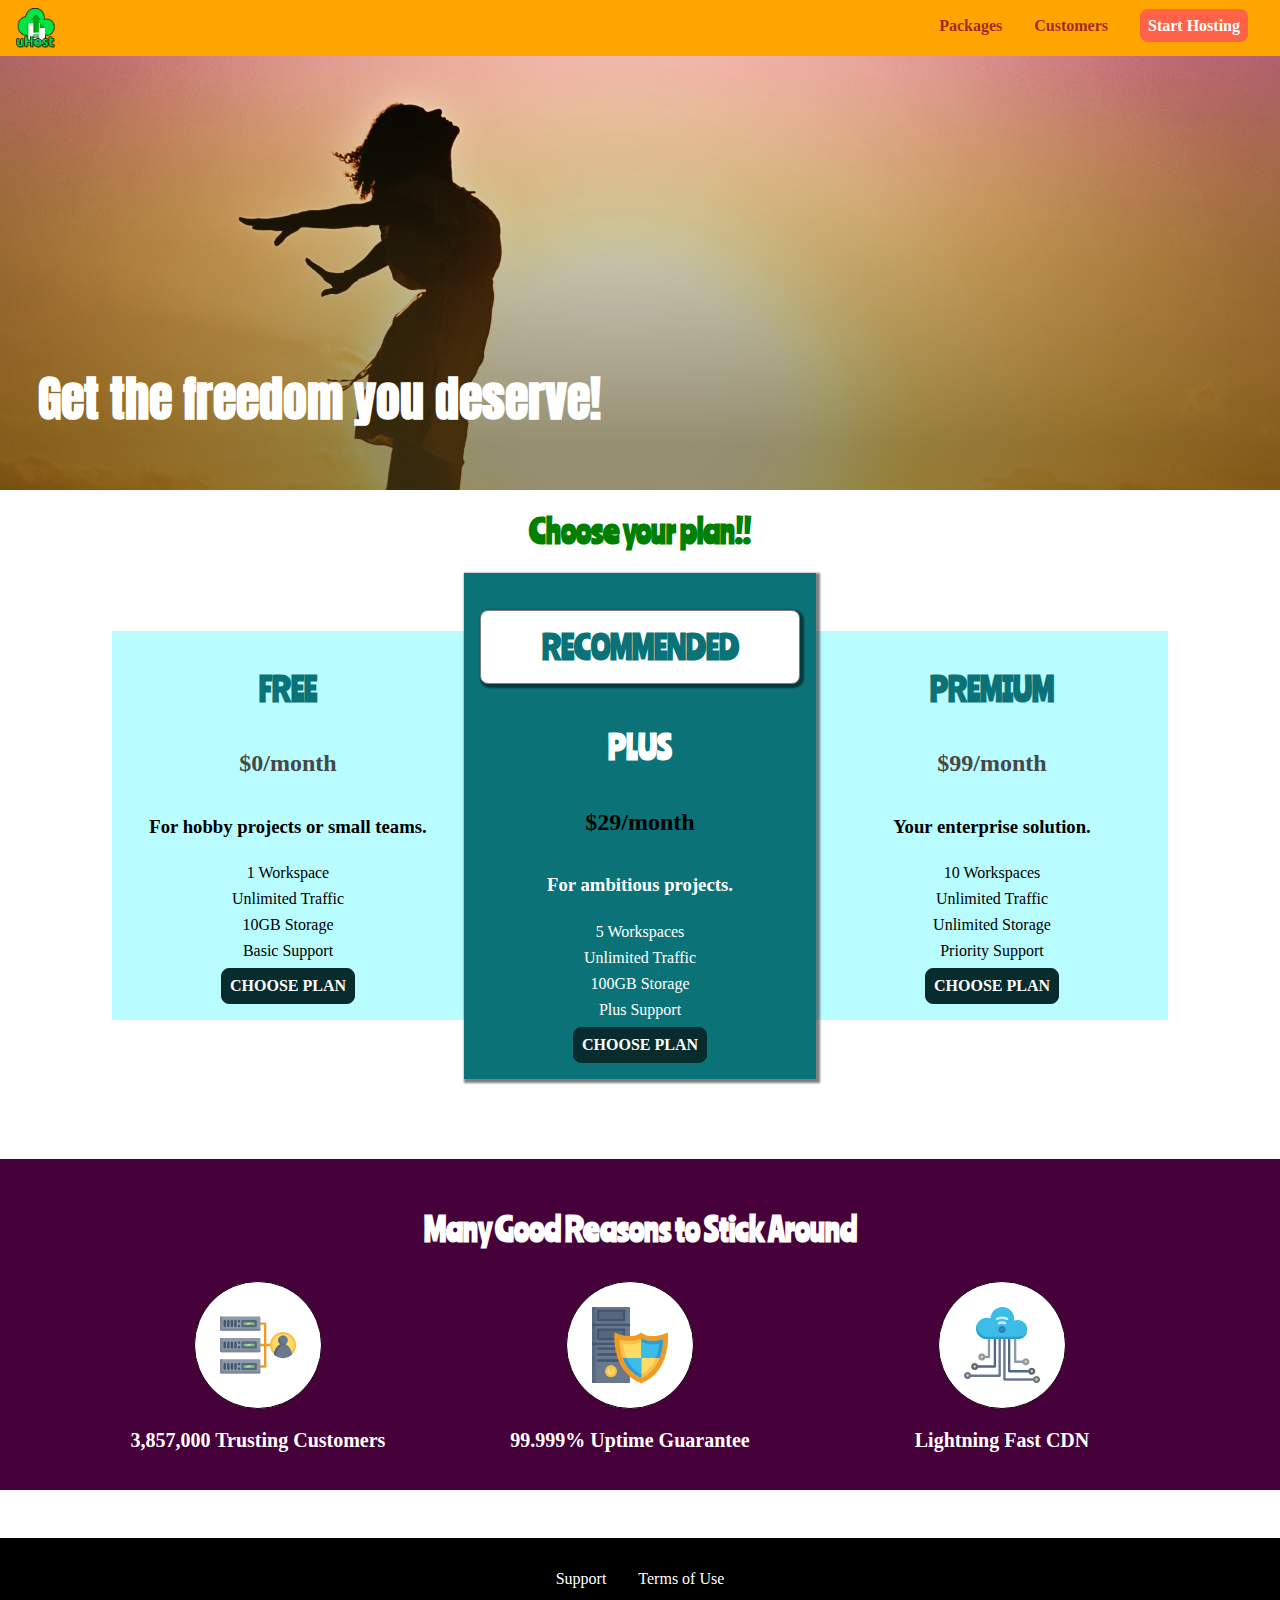
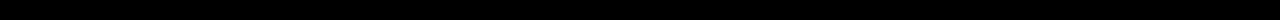
<file: index.html>
<!DOCTYPE html>
<html lang="en">

<head>
    <meta charset="UTF-8">
    <meta http-equiv="X-UA-Compatible" content="ie=edge">
    <meta name="viewport" content="width=device-width, initial-scale=1.0">
    <!--<meta name="viewport" content="width=device-width, user-scalable=no">-->
    <title>Test</title>
    <link rel="shorcut icon" href="favicon.png">
    <link rel="stylesheet" href="shared.css">
    <link rel="stylesheet" href="main.css">
</head>

<body>
    <div class="backdrop"></div>
    <div class="modal">
        <h1 class="modal__title">Do you want to continue?</h1>
        <div class="modal__actions">
            <a href="start-hosting/index.html" class="modal__action">Yes!</a>
            <button class="modal__action modal__action--negative" type="button">No!</button>
        </div>
    </div>
    <header class="main-header">
        <div>
            <button class="toggle-button">
                <span class="toggle-button__bar"></span>
                <span class="toggle-button__bar"></span>
                <span class="toggle-button__bar"></span>
            </button>
            <a href="index.html" class="main-header__brand">
                <img src="assets/images/uhost-icon.png" alt="uHost">
            </a>
        </div>
        <nav class="main-nav">
            <ul class="main-nav__items">
                <li class="main-nav__item">
                    <a href="packages/index.html">Packages</a>
                </li>
                <li class="main-nav__item">
                    <a href="customers/index.html">Customers</a>
                </li>
                <li class="main-nav__item main-nav__item--cta">
                    <a href="start-hosting/index.html">Start Hosting</a>
                </li>
            </ul>
        </nav>
    </header>
    <nav class="mobile-nav">
        <ul class="mobile-nav__items">
            <li class="mobile-nav__item">
                <a href="packages/index.html">Packages</a>
            </li>
            <li class="mobile-nav__item">
                <a href="customers/index.html">Customers</a>
            </li>
            <li class="mobile-nav__item mobile-nav__item--cta">
                <a href="start-hosting/index.html">Start Hosting</a>
            </li>
        </ul>
    </nav>
    <main>
        <section id="product-overview">
            <h1>Get the freedom you deserve!</h1>
        </section>
        <section>
            <h1 class="section-title">Choose your plan!!</h1>
            <div class="plan__list">
                <article class="plan">
                    <h1 class="plan__title">FREE</h1>
                    <h2 class="plan__price">$0/month</h2>
                    <h3>For hobby projects or small teams.</h3>
                    <ul>
                        <li>1 Workspace</li>
                        <li>Unlimited Traffic</li>
                        <li>10GB Storage</li>
                        <li>Basic Support</li>
                    </ul>
                    <div>
                        <button class="button">CHOOSE PLAN</button>
                    </div>
                </article>
                <article class="plan plan--highlighted">
                    <h1 class="plan__recommended">RECOMMENDED</h1>
                    <h1 class="plan__title">PLUS</h1>
                    <h2 class="plan__price">$29/month</h2>
                    <h3>For ambitious projects.</h3>
                    <ul>
                        <li>5 Workspaces</li>
                        <li>Unlimited Traffic</li>
                        <li>100GB Storage</li>
                        <li>Plus Support</li>
                    </ul>
                    <div>
                        <button class="button">CHOOSE PLAN</button>
                    </div>
                </article>
                <article class="plan">
                    <h1 class="plan__title">PREMIUM</h1>
                    <h2 class="plan__price">$99/month</h2>
                    <h3>Your enterprise solution.</h3>
                    <ul>
                        <li>10 Workspaces</li>
                        <li>Unlimited Traffic</li>
                        <li>Unlimited Storage</li>
                        <li>Priority Support</li>
                    </ul>
                    <div>
                        <button class="button">CHOOSE PLAN</button>
                    </div>
                </article>
            </div>
            <section id="key-features">
                <h1 class="section-title">Many Good Reasons to Stick Around</h1>
                <ul class="key-feature__list">
                    <li class="key-feature">
                        <div class="key-feature__image">
                            <svg viewBox="0 0 512 512">
                                <path style="fill:#F09B24;" d="M344,248h-32V112c0-4.418-3.582-8-8-8h-40c-4.418,0-8,3.582-8,8s3.582,8,8,8h32v128h-32  c-4.418,0-8,3.582-8,8s3.582,8,8,8h32v128h-32c-4.418,0-8,3.582-8,8s3.582,8,8,8h40c4.418,0,8-3.582,8-8V264h32c4.418,0,8-3.582,8-8  S348.418,248,344,248z"
                                />
                                <path style="fill:#8E9AA9;" d="M264,64H8c-4.418,0-8,3.582-8,8v80c0,4.418,3.582,8,8,8h256c4.418,0,8-3.582,8-8V72  C272,67.582,268.418,64,264,64z"
                                />
                                <path style="fill:#7C899B;" d="M24,144c-4.418,0-8-3.582-8-8V64H8c-4.418,0-8,3.582-8,8v80c0,4.418,3.582,8,8,8h256  c4.418,0,8-3.582,8-8v-8H24z"
                                />
                                <rect x="152" y="96" style="fill:#B8E3A8;" width="88" height="32" />
                                <g>
                                    <polygon style="fill:#7EC97D;" points="152,96 152,128 166,128 198,96  " />
                                    <polygon style="fill:#7EC97D;" points="220,96 188,128 240,128 240,96  " />
                                </g>
                                <path style="fill:#56677E;" d="M240,136h-88c-4.418,0-8-3.582-8-8V96c0-4.418,3.582-8,8-8h88c4.418,0,8,3.582,8,8v32  C248,132.418,244.418,136,240,136z M160,120h72v-16h-72V120z"
                                />
                                <g>
                                    <path style="fill:#435670;" d="M32,136c-4.418,0-8-3.582-8-8V96c0-4.418,3.582-8,8-8s8,3.582,8,8v32C40,132.418,36.418,136,32,136z   "
                                    />
                                    <path style="fill:#435670;" d="M56,136c-4.418,0-8-3.582-8-8V96c0-4.418,3.582-8,8-8s8,3.582,8,8v32C64,132.418,60.418,136,56,136z   "
                                    />
                                    <path style="fill:#435670;" d="M80,136c-4.418,0-8-3.582-8-8V96c0-4.418,3.582-8,8-8s8,3.582,8,8v32C88,132.418,84.418,136,80,136z   "
                                    />
                                    <path style="fill:#435670;" d="M104,136c-4.418,0-8-3.582-8-8V96c0-4.418,3.582-8,8-8s8,3.582,8,8v32   C112,132.418,108.418,136,104,136z"
                                    />
                                    <path style="fill:#435670;" d="M128,105c-4.418,0-8-3.582-8-8v-1c0-4.418,3.582-8,8-8s8,3.582,8,8v1   C136,101.418,132.418,105,128,105z"
                                    />
                                    <path style="fill:#435670;" d="M128,136c-4.418,0-8-3.582-8-8v-1c0-4.418,3.582-8,8-8s8,3.582,8,8v1   C136,132.418,132.418,136,128,136z"
                                    />
                                </g>
                                <path style="fill:#8E9AA9;" d="M264,208H8c-4.418,0-8,3.582-8,8v80c0,4.418,3.582,8,8,8h256c4.418,0,8-3.582,8-8v-80  C272,211.582,268.418,208,264,208z"
                                />
                                <path style="fill:#7C899B;" d="M24,288c-4.418,0-8-3.582-8-8v-72H8c-4.418,0-8,3.582-8,8v80c0,4.418,3.582,8,8,8h256  c4.418,0,8-3.582,8-8v-8H24z"
                                />
                                <rect x="152" y="240" style="fill:#B8E3A8;" width="88" height="32" />
                                <g>
                                    <polygon style="fill:#7EC97D;" points="152,240 152,272 166,272 198,240  " />
                                    <polygon style="fill:#7EC97D;" points="220,240 188,272 240,272 240,240  " />
                                </g>
                                <path style="fill:#56677E;" d="M240,280h-88c-4.418,0-8-3.582-8-8v-32c0-4.418,3.582-8,8-8h88c4.418,0,8,3.582,8,8v32  C248,276.418,244.418,280,240,280z M160,264h72v-16h-72V264z"
                                />
                                <g>
                                    <path style="fill:#435670;" d="M32,280c-4.418,0-8-3.582-8-8v-32c0-4.418,3.582-8,8-8s8,3.582,8,8v32C40,276.418,36.418,280,32,280   z"
                                    />
                                    <path style="fill:#435670;" d="M56,280c-4.418,0-8-3.582-8-8v-32c0-4.418,3.582-8,8-8s8,3.582,8,8v32C64,276.418,60.418,280,56,280   z"
                                    />
                                    <path style="fill:#435670;" d="M80,280c-4.418,0-8-3.582-8-8v-32c0-4.418,3.582-8,8-8s8,3.582,8,8v32C88,276.418,84.418,280,80,280   z"
                                    />
                                    <path style="fill:#435670;" d="M104,280c-4.418,0-8-3.582-8-8v-32c0-4.418,3.582-8,8-8s8,3.582,8,8v32   C112,276.418,108.418,280,104,280z"
                                    />
                                    <path style="fill:#435670;" d="M128,249c-4.418,0-8-3.582-8-8v-1c0-4.418,3.582-8,8-8s8,3.582,8,8v1   C136,245.418,132.418,249,128,249z"
                                    />
                                    <path style="fill:#435670;" d="M128,280c-4.418,0-8-3.582-8-8v-1c0-4.418,3.582-8,8-8s8,3.582,8,8v1   C136,276.418,132.418,280,128,280z"
                                    />
                                </g>
                                <path style="fill:#8E9AA9;" d="M264,352H8c-4.418,0-8,3.582-8,8v80c0,4.418,3.582,8,8,8h256c4.418,0,8-3.582,8-8v-80  C272,355.582,268.418,352,264,352z"
                                />
                                <path style="fill:#7C899B;" d="M24,432c-4.418,0-8-3.582-8-8v-72H8c-4.418,0-8,3.582-8,8v80c0,4.418,3.582,8,8,8h256  c4.418,0,8-3.582,8-8v-8H24z"
                                />
                                <rect x="152" y="384" style="fill:#B8E3A8;" width="88" height="32" />
                                <g>
                                    <polygon style="fill:#7EC97D;" points="152,384 152,416 166,416 198,384  " />
                                    <polygon style="fill:#7EC97D;" points="220,384 188,416 240,416 240,384  " />
                                </g>
                                <path style="fill:#56677E;" d="M240,424h-88c-4.418,0-8-3.582-8-8v-32c0-4.418,3.582-8,8-8h88c4.418,0,8,3.582,8,8v32  C248,420.418,244.418,424,240,424z M160,408h72v-16h-72V408z"
                                />
                                <g>
                                    <path style="fill:#435670;" d="M32,424c-4.418,0-8-3.582-8-8v-32c0-4.418,3.582-8,8-8s8,3.582,8,8v32C40,420.418,36.418,424,32,424   z"
                                    />
                                    <path style="fill:#435670;" d="M56,424c-4.418,0-8-3.582-8-8v-32c0-4.418,3.582-8,8-8s8,3.582,8,8v32C64,420.418,60.418,424,56,424   z"
                                    />
                                    <path style="fill:#435670;" d="M80,424c-4.418,0-8-3.582-8-8v-32c0-4.418,3.582-8,8-8s8,3.582,8,8v32C88,420.418,84.418,424,80,424   z"
                                    />
                                    <path style="fill:#435670;" d="M104,424c-4.418,0-8-3.582-8-8v-32c0-4.418,3.582-8,8-8s8,3.582,8,8v32   C112,420.418,108.418,424,104,424z"
                                    />
                                    <path style="fill:#435670;" d="M128,393c-4.418,0-8-3.582-8-8v-1c0-4.418,3.582-8,8-8s8,3.582,8,8v1   C136,389.418,132.418,393,128,393z"
                                    />
                                    <path style="fill:#435670;" d="M128,424c-4.418,0-8-3.582-8-8v-1c0-4.418,3.582-8,8-8s8,3.582,8,8v1   C136,420.418,132.418,424,128,424z"
                                    />
                                </g>
                                <path style="fill:#F7C14D;" d="M424,168c-48.523,0-88,39.477-88,88s39.477,88,88,88s88-39.477,88-88S472.523,168,424,168z" />
                                <path style="fill:#FFDB66;" d="M424,184c-39.701,0-72,32.299-72,72s32.299,72,72,72s72-32.299,72-72S463.701,184,424,184z" />
                                <path style="fill:#69788D;" d="M484.893,314.16C476.393,274.588,451.922,248,424,248s-52.393,26.588-60.893,66.16  c-0.605,2.82,0.354,5.749,2.511,7.664C381.731,336.124,402.465,344,424,344s42.269-7.876,58.381-22.176  C484.539,319.909,485.498,316.98,484.893,314.16z"
                                />
                                <path style="fill:#56677E;" d="M434.053,249.171C430.768,248.403,427.411,248,424,248c-27.922,0-52.393,26.588-60.893,66.16  c-0.605,2.82,0.354,5.749,2.511,7.664c3.383,3.002,6.979,5.703,10.734,8.125C384.904,286.243,407.373,255.378,434.053,249.171z"
                                />
                                <path style="fill:#69788D;" d="M424,192c-17.645,0-32,14.355-32,32s14.355,32,32,32s32-14.355,32-32S441.645,192,424,192z" />
                                <path style="fill:#56677E;" d="M432,248c-17.645,0-32-14.355-32-32c0-6.783,2.128-13.076,5.742-18.258  C397.444,203.53,392,213.138,392,224c0,17.645,14.355,32,32,32c10.862,0,20.471-5.444,26.258-13.742  C445.076,245.872,438.783,248,432,248z"
                                />
    
                            </svg>      
    
                        </div>
                        <p class="key-feature__description">3,857,000 Trusting Customers</p>
                    </li>
                    <li class="key-feature">
                        <div class="key-feature__image">
                            <svg viewBox="0 0 512 512">
                                <path style="fill:#69788D;" d="M248,0H8C3.582,0,0,3.582,0,8v496c0,4.418,3.582,8,8,8h240c4.418,0,8-3.582,8-8V8  C256,3.582,252.418,0,248,0z"
                                />
                                <path style="fill:#56677E;" d="M24,504V8c0-4.418,3.582-8,8-8H8C3.582,0,0,3.582,0,8v496c0,4.418,3.582,8,8,8h24  C27.582,512,24,508.418,24,504z"
                                />
                                <g>
                                    <rect x="0" y="112" style="fill:#435670;" width="256" height="16" />
                                    <rect x="0" y="240" style="fill:#435670;" width="256" height="16" />
                                </g>
                                <path style="fill:#F7C14D;" d="M128,392c-22.056,0-40,17.944-40,40s17.944,40,40,40s40-17.944,40-40S150.056,392,128,392z" />
                                <path style="fill:#FFDB66;" d="M128,408c-13.233,0-24,10.767-24,24s10.767,24,24,24s24-10.767,24-24S141.233,408,128,408z" />
                                <path style="fill:#F7C14D;" d="M128,392c-2.739,0-5.414,0.278-8,0.805V424c0,4.418,3.582,8,8,8c4.418,0,8-3.582,8-8v-31.195  C133.414,392.278,130.739,392,128,392z"
                                />
                                <g>
                                    <path style="fill:#435670;" d="M216,288H40c-4.418,0-8-3.582-8-8s3.582-8,8-8h176c4.418,0,8,3.582,8,8S220.418,288,216,288z"
                                    />
                                    <path style="fill:#435670;" d="M216,328H40c-4.418,0-8-3.582-8-8s3.582-8,8-8h176c4.418,0,8,3.582,8,8S220.418,328,216,328z"
                                    />
                                    <path style="fill:#435670;" d="M216,368H40c-4.418,0-8-3.582-8-8s3.582-8,8-8h176c4.418,0,8,3.582,8,8S220.418,368,216,368z"
                                    />
                                    <path style="fill:#435670;" d="M216,16H40c-4.418,0-8,3.582-8,8v64c0,4.418,3.582,8,8,8h176c4.418,0,8-3.582,8-8V24   C224,19.582,220.418,16,216,16z"
                                    />
                                </g>
                                <rect x="48" y="32" style="fill:#56677E;" width="160" height="48" />
                                <path style="fill:#435670;" d="M216,144H40c-4.418,0-8,3.582-8,8v64c0,4.418,3.582,8,8,8h176c4.418,0,8-3.582,8-8v-64  C224,147.582,220.418,144,216,144z"
                                />
                                <rect x="48" y="160" style="fill:#56677E;" width="160" height="48" />
                                <path style="fill:#F09B24;" d="M511.747,180.237c-0.194-6.537-8.107-10.107-13.135-5.894c-5.6,4.693-42.904,21.282-98.514,21.282  c-33.45,0-64.625-20.999-64.929-21.206c-2.9-1.991-6.764-1.85-9.512,0.346c-2.677,2.135-27.201,20.86-63.793,20.86  c-55.607,0-92.914-16.589-98.515-21.282c-5.028-4.211-12.941-0.645-13.135,5.894c-1.634,54.834,4.655,105.941,18.693,151.903  c12.096,39.604,29.759,74.047,52.497,102.373c27.538,34.304,62.743,59.882,104.66,76.045c3.069,1.918,6.757,1.921,9.83,0  c41.917-16.163,77.122-41.741,104.66-76.045c22.738-28.326,40.401-62.77,52.497-102.373  C507.092,286.179,513.381,235.071,511.747,180.237z"
                                />
                                <path style="fill:#F7C14D;" d="M476.21,221.226c-1.953-1.631-4.568-2.235-7.036-1.628c-21.686,5.327-44.926,8.028-69.075,8.028  c-25.926,0-49.633-8.975-64.955-16.504c-2.307-1.134-5.016-1.091-7.284,0.116c-14.059,7.477-36.919,16.388-65.994,16.388  c-24.153,0-47.394-2.701-69.075-8.028c-5.155-1.268-10.221,2.966-9.894,8.261c2.077,33.693,7.668,65.635,16.616,94.935  c22.774,74.565,66.139,126.334,128.888,153.868c2.032,0.891,4.397,0.891,6.43,0c61.777-27.107,104.716-78.876,127.62-153.868  c8.948-29.3,14.539-61.241,16.616-94.935C479.224,225.319,478.163,222.856,476.21,221.226z"
                                />
                                <path style="fill:#FFDB66;" d="M331.609,451.727c-52.604-25.289-89.304-70.987-109.144-135.944  c-6.532-21.39-11.162-44.336-13.82-68.447c17.133,2.852,34.952,4.291,53.22,4.291c29.394,0,53.376-7.793,69.978-15.561  c17.44,7.736,41.656,15.561,68.256,15.561c18.267,0,36.085-1.439,53.219-4.291c-2.659,24.112-7.288,47.06-13.82,68.448  C419.545,381.108,383.27,426.805,331.609,451.727z"
                                />
                                <g>
                                    <path style="fill:#2C9DD4;" d="M479.066,227.858c0.157-2.539-0.903-5.002-2.856-6.633s-4.568-2.235-7.036-1.628   c-21.686,5.327-44.926,8.028-69.075,8.028c-25.926,0-49.633-8.975-64.955-16.504c-1.057-0.52-2.2-0.78-3.345-0.806l-0.072,133.351   h123.601c2.556-6.746,4.933-13.702,7.123-20.874C471.398,293.493,476.989,261.552,479.066,227.858z"
                                    />
                                    <path style="fill:#2C9DD4;" d="M206.658,343.667c24.153,63.42,65.028,108.108,121.743,132.995c1.031,0.452,2.147,0.673,3.263,0.666   l0.063-133.661H206.658z"
                                    />
                                </g>
                                <g>
                                    <path style="fill:#3CBDE8;" d="M439.497,315.783c6.532-21.389,11.161-44.336,13.82-68.448c-17.134,2.852-34.952,4.291-53.219,4.291   c-26.6,0-50.815-7.824-68.256-15.561l-0.116,107.601h97.758C433.179,334.807,436.524,325.518,439.497,315.783z"
                                    />
                                    <path style="fill:#3CBDE8;" d="M232.523,343.667c21.144,50.298,54.363,86.56,99.087,108.06l0.117-108.06H232.523z" />
                                </g>
                            </svg>
                        </div>
                        <p class="key-feature__description">99.999% Uptime Guarantee</p>
                    </li>
                    <li class="key-feature">
                        <div class="key-feature__image">
                            <svg viewBox="0 0 512 512">
                                <path style="fill:#8E9AA9;" d="M168,200c-4.418,0-8,3.582-8,8v120h-17.376c-3.302-9.311-12.194-16-22.624-16  c-13.234,0-24,10.767-24,24s10.766,24,24,24c10.429,0,19.321-6.689,22.624-16H168c4.418,0,8-3.582,8-8V208  C176,203.582,172.418,200,168,200z"
                                />
                                <path style="fill:#FFDB66;" d="M120,328c-4.411,0-8,3.589-8,8s3.589,8,8,8s8-3.589,8-8S124.411,328,120,328z" />
                                <path style="fill:#56677E;" d="M208,200c-4.418,0-8,3.582-8,8v184H94.624C91.322,382.689,82.43,376,72,376  c-13.234,0-24,10.767-24,24s10.766,24,24,24c10.429,0,19.321-6.689,22.624-16H208c4.418,0,8-3.582,8-8V208  C216,203.582,212.418,200,208,200z"
                                />
                                <path style="fill:#FFDB66;" d="M72,392c-4.411,0-8,3.589-8,8s3.589,8,8,8s8-3.589,8-8S76.411,392,72,392z" />
                                <path style="fill:#69788D;" d="M240,208c-4.418,0-8,3.582-8,8v239H47.24c-2.671-10.34-12.078-18-23.24-18c-13.234,0-24,10.767-24,24  s10.766,24,24,24c9.666,0,18.009-5.747,21.809-14H240c4.418,0,8-3.582,8-8V216C248,211.582,244.418,208,240,208z"
                                />
                                <path style="fill:#FFDB66;" d="M24,453c-4.411,0-8,3.589-8,8s3.589,8,8,8s8-3.589,8-8S28.411,453,24,453z" />
                                <path style="fill:#69788D;" d="M488,464c-10.429,0-19.321,6.689-22.624,16H280V208c0-4.418-3.582-8-8-8s-8,3.582-8,8v280  c0,4.418,3.582,8,8,8h193.376c3.302,9.311,12.194,16,22.624,16c13.234,0,24-10.767,24-24S501.234,464,488,464z"
                                />
                                <path style="fill:#FFDB66;" d="M488,480c-4.411,0-8,3.589-8,8s3.589,8,8,8s8-3.589,8-8S492.411,480,488,480z" />
                                <path style="fill:#56677E;" d="M456,408c-10.429,0-19.321,6.689-22.624,16H312V208c0-4.418-3.582-8-8-8s-8,3.582-8,8v224  c0,4.418,3.582,8,8,8h129.376c3.302,9.311,12.194,16,22.624,16c13.234,0,24-10.767,24-24S469.234,408,456,408z"
                                />
                                <path style="fill:#FFDB66;" d="M456,424c-4.411,0-8,3.589-8,8s3.589,8,8,8s8-3.589,8-8S460.411,424,456,424z" />
                                <path style="fill:#8E9AA9;" d="M416,344c-10.429,0-19.321,6.689-22.624,16H352V208c0-4.418-3.582-8-8-8s-8,3.582-8,8v160  c0,4.418,3.582,8,8,8h49.376c3.302,9.311,12.194,16,22.624,16c13.234,0,24-10.767,24-24S429.234,344,416,344z"
                                />
                                <path style="fill:#FFDB66;" d="M416,360c-4.411,0-8,3.589-8,8s3.589,8,8,8s8-3.589,8-8S420.411,360,416,360z" />
                                <path style="fill:#3CBDE8;" d="M362,88c-8.741,0-17.231,1.751-25.06,5.085C337.646,88.797,338,84.43,338,80  c0-44.112-35.888-80-80-80c-42.823,0-77.895,33.816-79.909,76.149C170.393,73.415,162.244,72,154,72c-39.701,0-72,32.299-72,72  s32.299,72,72,72h208c35.29,0,64-28.71,64-64S397.29,88,362,88z"
                                />
                                <path style="fill:#2C9DD4;" d="M368,200H160c-39.701,0-72-32.299-72-72c0-5.863,0.721-11.559,2.05-17.019  C84.918,120.88,82,132.102,82,144c0,39.701,32.299,72,72,72h208c30.389,0,55.88-21.296,62.379-49.743  C413.565,186.327,392.352,200,368,200z"
                                />
                                <path style="fill:#2A7DB5;" d="M256,128c-13.234,0-24,10.767-24,24s10.766,24,24,24c13.233,0,24-10.767,24-24S269.233,128,256,128z"
                                />
                                <path style="fill:#2C9DD4;" d="M256,144c-4.411,0-8,3.589-8,8s3.589,8,8,8c4.411,0,8-3.589,8-8S260.411,144,256,144z" />
                                <g>
                                    <path style="fill:#C5F1FA;" d="M221.755,87.695c-2.994,0-5.864-1.688-7.233-4.572c-1.894-3.991-0.194-8.763,3.798-10.657   C230.157,66.849,242.834,64,256,64c13.166,0,25.844,2.849,37.68,8.466c3.992,1.895,5.692,6.666,3.798,10.657   s-6.666,5.692-10.657,3.798C277.144,82.328,266.774,80,256,80c-10.774,0-21.144,2.328-30.821,6.921   C224.072,87.446,222.904,87.695,221.755,87.695z"
                                    />
                                    <path style="fill:#C5F1FA;" d="M276.545,116.618c-1.148,0-2.316-0.249-3.424-0.774C267.745,113.293,261.985,112,256,112   c-5.985,0-11.745,1.293-17.121,3.844c-3.991,1.895-8.763,0.192-10.657-3.798c-1.894-3.992-0.193-8.764,3.798-10.657   C239.557,97.813,247.625,96,256,96c8.376,0,16.444,1.813,23.98,5.389c3.991,1.894,5.692,6.665,3.798,10.657   C282.41,114.93,279.539,116.618,276.545,116.618z"
                                    />
                                </g>
    
                            </svg>
                        </div>
                        <p class="key-feature__description">Lightning Fast CDN</p>
                    </li>
                </ul>
            </section>
        </section>
    </main>
    <footer class="main-footer">
        <nav>
            <ul class="main-footer__links">
                <li class="main-footer__link">
                    <a href="#">Support</a>
                </li>
                <li class="main-footer__link">
                    <a href="#">Terms of Use</a>
                </li>
            </ul>
        </nav>
    </footer>
    <script src="shared.js"></script>
</body>

</html>
</file>
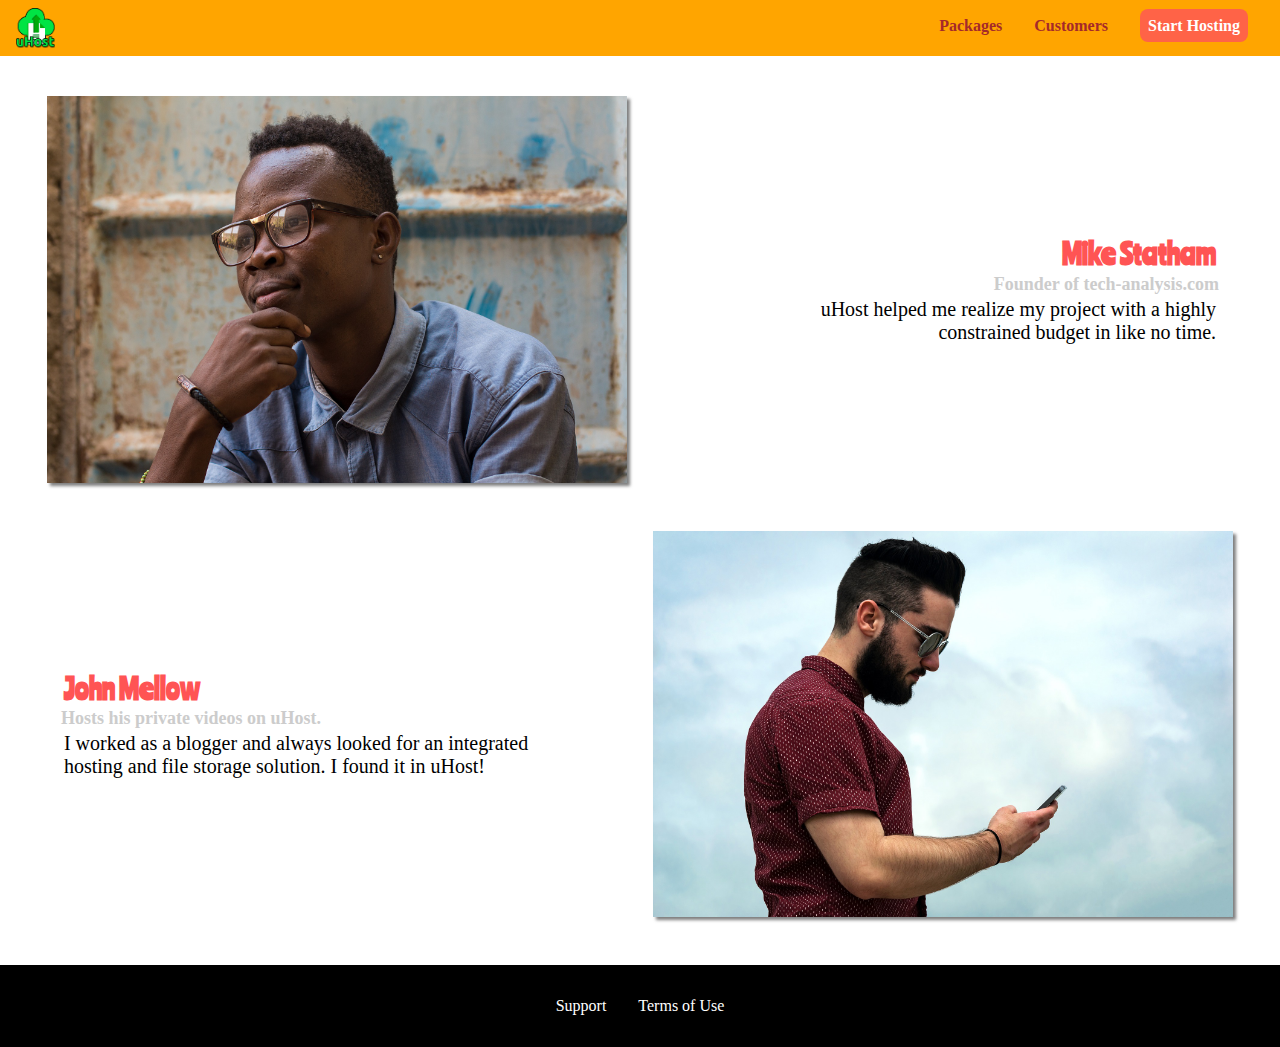
<file: customers/index.html>
<!DOCTYPE html>
<html lang="en">

<head>
    <meta charset="UTF-8">
    <meta name="viewport" content="width=device-width, initial-scale=1.0">
    <meta http-equiv="X-UA-Compatible" content="ie=edge">
    
    <title>uHost Customers</title>
    <link rel="shortcut icon" href="../favicon.png">
    <link href="https://fonts.googleapis.com/css?family=Anton|Montserrat:400,700" rel="stylesheet">
    <link rel="stylesheet" href="../shared.css">
    <link rel="stylesheet" href="customers.css">
</head>

<body>
<div class="backdrop"></div>
    <header class="main-header">
        <div>
            <button class="toggle-button">
                <span class="toggle-button__bar"></span>
                <span class="toggle-button__bar"></span>
                <span class="toggle-button__bar"></span>
            </button>
            <a href="../index.html" class="main-header__brand">
                <img src="../assets/images/uhost-icon.png" alt="uHost">
            </a>
        </div>
        <nav class="main-nav">
            <ul class="main-nav__items">
                <li class="main-nav__item">
                    <a href="../packages/index.html">Packages</a>
                </li>
                <li class="main-nav__item">
                    <a href="index.html">Customers</a>
                </li>
                <li class="main-nav__item main-nav__item--cta">
                    <a href="../start-hosting/index.html">Start Hosting</a>
                </li>
            </ul>
        </nav>
    </header>
    <nav class="mobile-nav">
        <ul class="mobile-nav__items">
            <li class="mobile-nav__item">
                <a href="../packages/index.html">Packages</a>
            </li>
            <li class="mobile-nav__item">
                <a href="index.html">Customers</a>
            </li>
            <li class="mobile-nav__item mobile-nav__item--cta">
                <a href="../start-hosting/index.html">Start Hosting</a>
            </li>
        </ul>
    </nav>

    <main>
        <div>
            <div class="testimonial" id="customer-1">
                <div class="testimonial__image-container">
                    <img src="../assets/images/customer-1.jpg" alt="Mike Statham - Customer" class="testimonial__image">
                </div>
                <div class="testimonial__info">
                    <h1 class="testimonial__name">Mike Statham</h1>
                    <h2 class="testimonial__subtitle">Founder of
                        <a href="tech-analysis.com">tech-analysis.com</a>
                    </h2>
                    <p class="testimonial__text">uHost helped me realize my project with a highly constrained budget in like no time.</p>
                </div>
            </div>
            <div class="testimonial" id="customer-2">

                <div class="testimonial__info">
                    <h1 class="testimonial__name">John Mellow</h1>
                    <h2 class="testimonial__subtitle">Hosts his private videos on uHost.
                    </h2>
                    <p class="testimonial__text">I worked as a blogger and always looked for an integrated hosting and file storage solution. I found
                        it in uHost!
                    </p>
                </div>
                <div class="testimonial__image-container">
                    <img src="../assets/images/customer-2.jpg" alt="John Mellow - Customer" class="testimonial__image">
                </div>
            </div>
        </div>
    </main>
    <footer class="main-footer">
        <nav>
            <ul class="main-footer__links">
                <li class="main-footer__link">
                    <a href="#">Support</a>
                </li>
                <li class="main-footer__link">
                    <a href="#">Terms of Use</a>
                </li>
            </ul>
        </nav>
    </footer>
    <script src="../shared.js"></script>
</body>

</html>
</file>
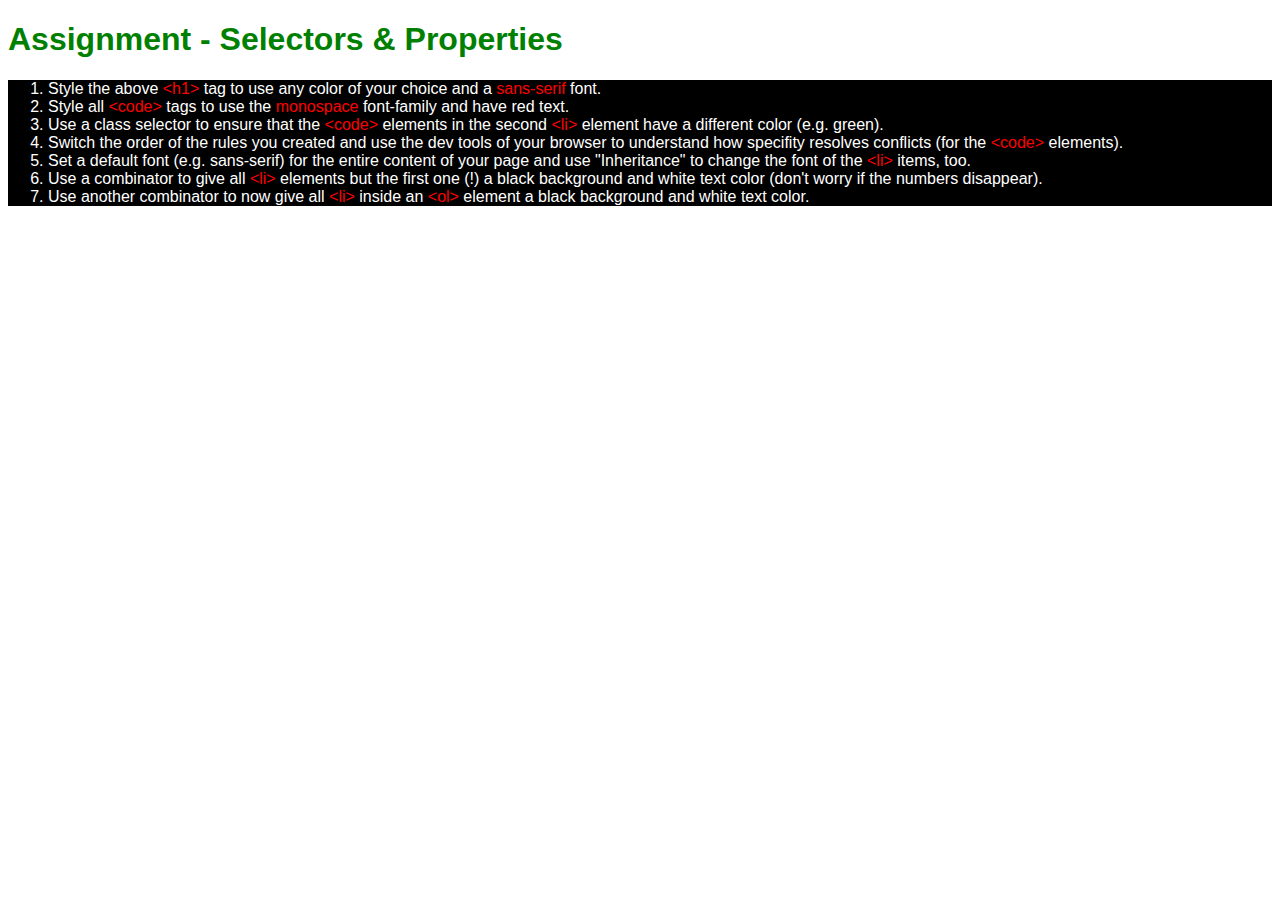
<file: ejercicios/index.html>
<!DOCTYPE html>
<html lang="en">
<head>
    <meta charset="UTF-8">
    <meta name="viewport" content="width=device-width, initial-scale=1.0">
    <meta http-equiv="X-UA-Compatible" content="ie=edge">
    <title>CSS Course</title>
    <link rel="stylesheet" href="main.css">
</head>
<body>
    <h1 id="assignment-instructions">Assignment - Selectors &amp; Properties</h1>
    <ol>
        <li class="first-line">Style the above <code>&lt;h1&gt;</code> tag to use any color of your choice and a <code>sans-serif</code> font.</li>
        <li class="second-line"> Style all <code>&lt;code&gt;</code> tags to use the <code>monospace</code> font-family and have red text.</li>
        <li>Use a class selector to ensure that the <code>&lt;code&gt;</code> elements in the second <code>&lt;li&gt;</code> element have a different color (e.g. green).</li>
        <li>Switch the order of the rules you created and use the dev tools of your browser to understand how specifity resolves conflicts (for the <code>&lt;code&gt;</code> elements).</li>
        <li>Set a default font (e.g. sans-serif) for the entire content of your page and use "Inheritance" to change the font of the <code>&lt;li&gt;</code> items, too.</li>
        <li>Use a combinator to give all <code>&lt;li&gt;</code> elements but the first one (!) a black background and white text color (don't worry if the numbers disappear).</li>
        <li>Use another combinator to now give all <code>&lt;li&gt;</code> inside an <code>&lt;ol&gt;</code> element a black background and white text color.</li>
    </ol>
</body>
</html>
</file>
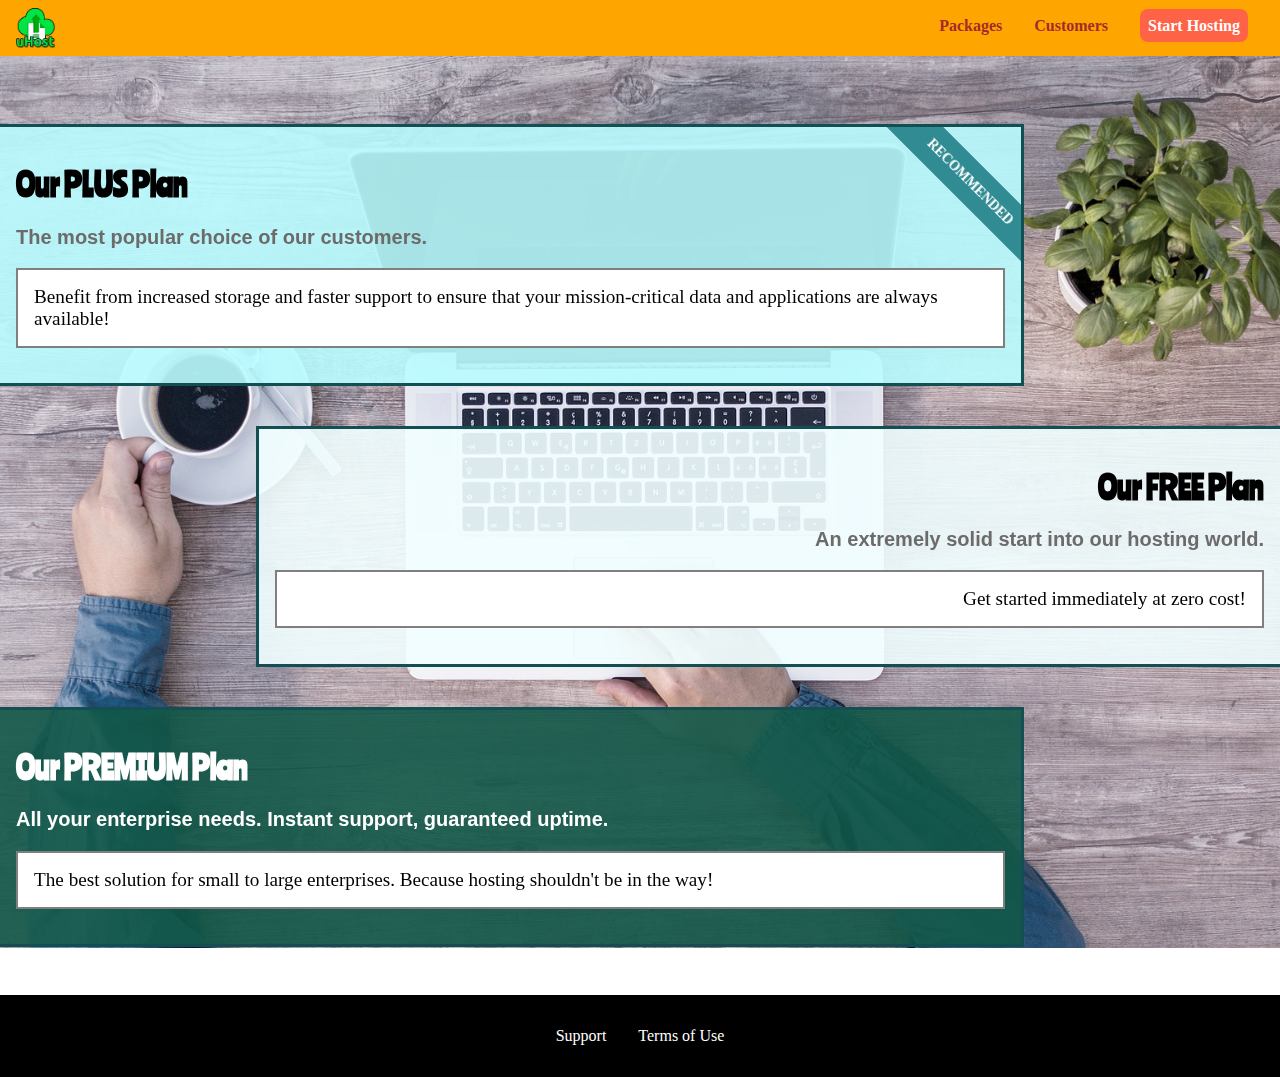
<file: packages/index.html>
<!DOCTYPE html>
<html lang="en">

<head>
    <meta charset="UTF-8">
    <meta http-equiv="X-UA-Compatible" content="ie=edge">
    <meta name="viewport" content="width=device-width, initial-scale=1.0">
    <title>Test</title>
    <link rel="shorcut icon" href="../favicon.png">
    <link rel="stylesheet" href="../shared.css">
    <link rel="stylesheet" href="packages.css">
</head>

<body>
    <div class="backdrop"></div>
    
    <div class="background"></div>
 
    <header class="main-header">
        <div>
            <button class="toggle-button">
                <span class="toggle-button__bar"></span>
                <span class="toggle-button__bar"></span>
                <span class="toggle-button__bar"></span>
            </button>
            <a href="../index.html" class="main-header__brand">
                <img src="../assets/images/uhost-icon.png" alt="uHost">
            </a>
        </div>
        <nav class="main-nav">
            <ul class="main-nav__items">
                <li class="main-nav__item">
                    <a href="index.html">Packages</a>
                </li>
                <li class="main-nav__item">
                    <a href="../customers/index.html">Customers</a>
                </li>
                <li class="main-nav__item main-nav__item--cta">
                    <a href="../start-hosting/index.html">Start Hosting</a>
                </li>
            </ul>
        </nav>
    </header>
    <nav class="mobile-nav">
        <ul class="mobile-nav__items">
            <li class="mobile-nav__item">
                <a href="index.html">Packages</a>
            </li>
            <li class="mobile-nav__item">
                <a href="../customers/index.html">Customers</a>
            </li>
            <li class="mobile-nav__item mobile-nav__item--cta">
                <a href="../start-hosting/index.html">Start Hosting</a>
            </li>
        </ul>
    </nav>
    <main>
        <section class="plan">
            <a href="#">
                <h1 class="plan-title">Our PLUS Plan</h1>
                <h2 class="pan__badge">RECOMMENDED</h2>
                <h2 class="plan-second-title">The most popular choice of our customers.</h2>
                <p class="plan-description">Benefit from increased storage and faster support to ensure that your mission-critical data and applications
                    are always available!</p>
            </a>
        </section>
        <section class="plan plan-free">
            <a href="#">
                <h1 class="plan-title">Our FREE Plan</h1>
                <h2 class="plan-second-title">An extremely solid start into our hosting world.</h2>
                <p class="plan-description">Get started immediately at zero cost!</p>
            </a>
        </section>
        <div class="clearfix"></div>
        <section class="plan plan-premium">
            <a href="#">
                <h1 class="plan-title plan-title__premium">Our PREMIUM Plan</h1>
                <h2 class="plan-second-title plan-second-title__premium">All your enterprise needs. Instant support, guaranteed uptime. </h2>
                <p class="plan-description plan-description__premium">The best solution for small to large enterprises. Because hosting shouldn't be in the way!</p>
            </a>
        </section>
    </main>
    <footer class="main-footer">
        <nav>
            <ul class="main-footer__links">
                <li class="main-footer__link">
                    <a href="#">Support</a>
                </li>
                <li class="main-footer__link">
                    <a href="#">Terms of Use</a>
                </li>
            </ul>
        </nav>
    </footer>
    <script src="../shared.js"></script>
</body>

</html>
</file>
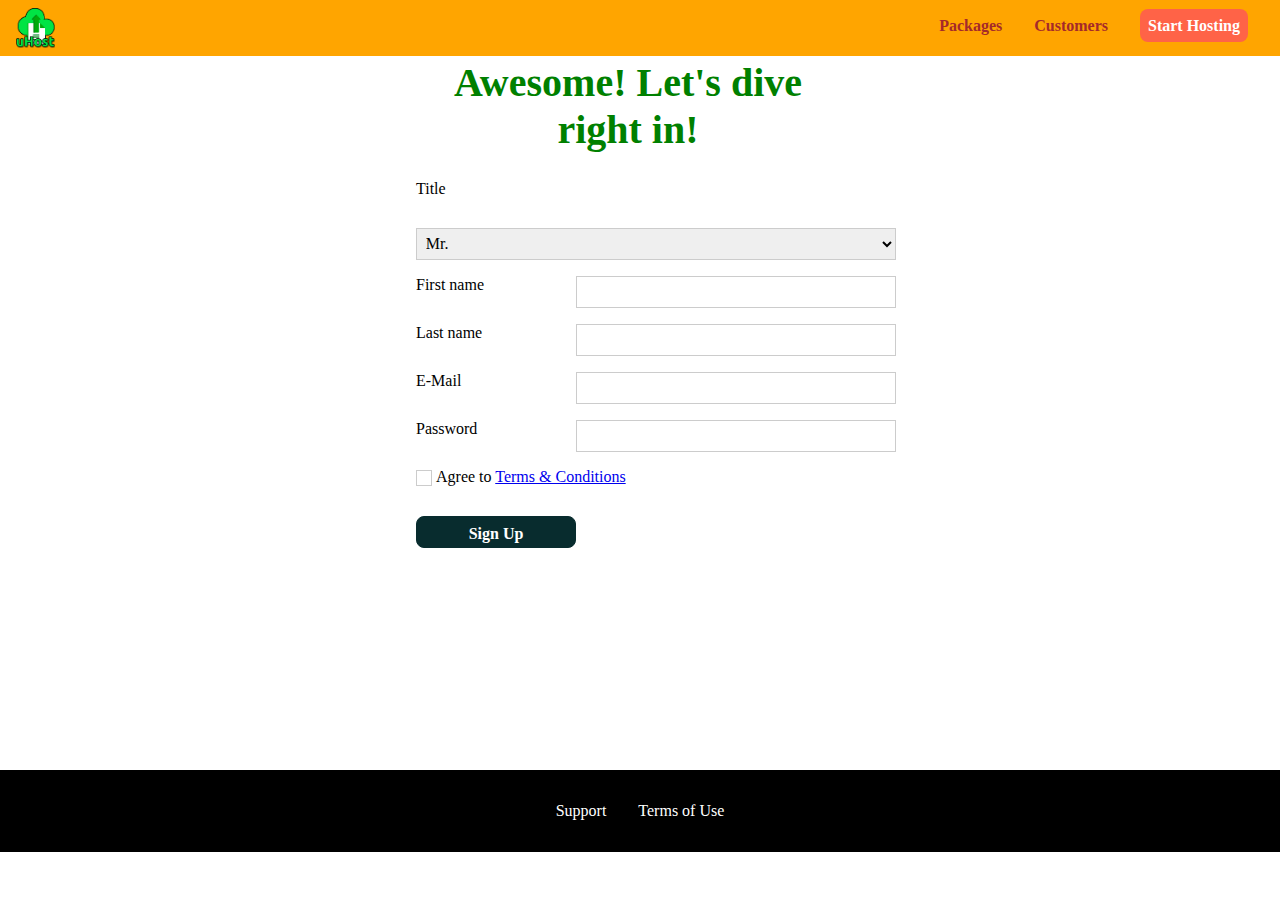
<file: start-hosting/index.html>
<!DOCTYPE html>
<html lang="en">

<head>
    <meta charset="UTF-8">
    <meta name="viewport" content="width=device-width, initial-scale=1.0">
    <meta http-equiv="X-UA-Compatible" content="ie=edge">
    <title>uHost Signup</title>
    <link rel="shortcut icon" href="../favicon.png">
    <link rel="stylesheet" href="../shared.css">
    <link rel="stylesheet" href="start-hosting.css">
</head>

<body>
    <div class="backdrop"></div>
    <header class="main-header">
        <div>
            <button class="toggle-button">
                <span class="toggle-button__bar"></span>
                <span class="toggle-button__bar"></span>
                <span class="toggle-button__bar"></span>
            </button>
            <a href="../index.html" class="main-header__brand">
                <img src="../assets/images/uhost-icon.png" alt="uHost - Your favorite hosting company">
            </a>
        </div>
        <nav class="main-nav">
            <ul class="main-nav__items">
                <li class="main-nav__item">
                    <a href="../packages/index.html">Packages</a>
                </li>
                <li class="main-nav__item">
                    <a href="../customers/index.html">Customers</a>
                </li>
                <li class="main-nav__item main-nav__item--cta">
                    <a href="index.html">Start Hosting</a>
                </li>
            </ul>
        </nav>
    </header>
    <nav class="mobile-nav">
        <ul class="mobile-nav__items">
            <li class="mobile-nav__item">
                <a href="../packages/index.html">Packages</a>
            </li>
            <li class="mobile-nav__item">
                <a href="../customers/index.html">Customers</a>
            </li>
            <li class="mobile-nav__item mobile-nav__item--cta">
                <a href="index.html">Start Hosting</a>
            </li>
        </ul>
    </nav>
    <main class="signup-page">
        <h1 class="signup-title">Awesome! Let's dive right in!</h1>
        <form action="index.html" class="signup-form">
            <label for="title">Title</label>
            <select id="title">
                <option value="mr">Mr.</option>
                <option value="ms">Ms.</option>
            </select>
            <label for="first-name">First name</label>
            <input type="text" id="first-name" required>
            <label for="last-name">Last name</label>
            <input type="text" id="last-name" required>
            <label for="email">E-Mail</label>
            <input type="email" id="email" required>
            <label for="password">Password</label>
            <input type="password" id="password" required>
            <div class="checkbox-item">
                <input type="checkbox" id="agree-terms">
            <label class="agree-terms" for="agree-terms">Agree to
                <a href="#">Terms &amp; Conditions</a>
            </label>
            </div>
            <button type="submit" class="button">Sign Up</button>
        </form>
    </main>
    <footer class="main-footer">
        <nav>
            <ul class="main-footer__links">
                <li class="main-footer__link">
                    <a href="#">Support</a>
                </li>
                <li class="main-footer__link">
                    <a href="#">Terms of Use</a>
                </li>
            </ul>
        </nav>
    </footer>
    <script src="../shared.js"></script>
</body>

</html>
</file>
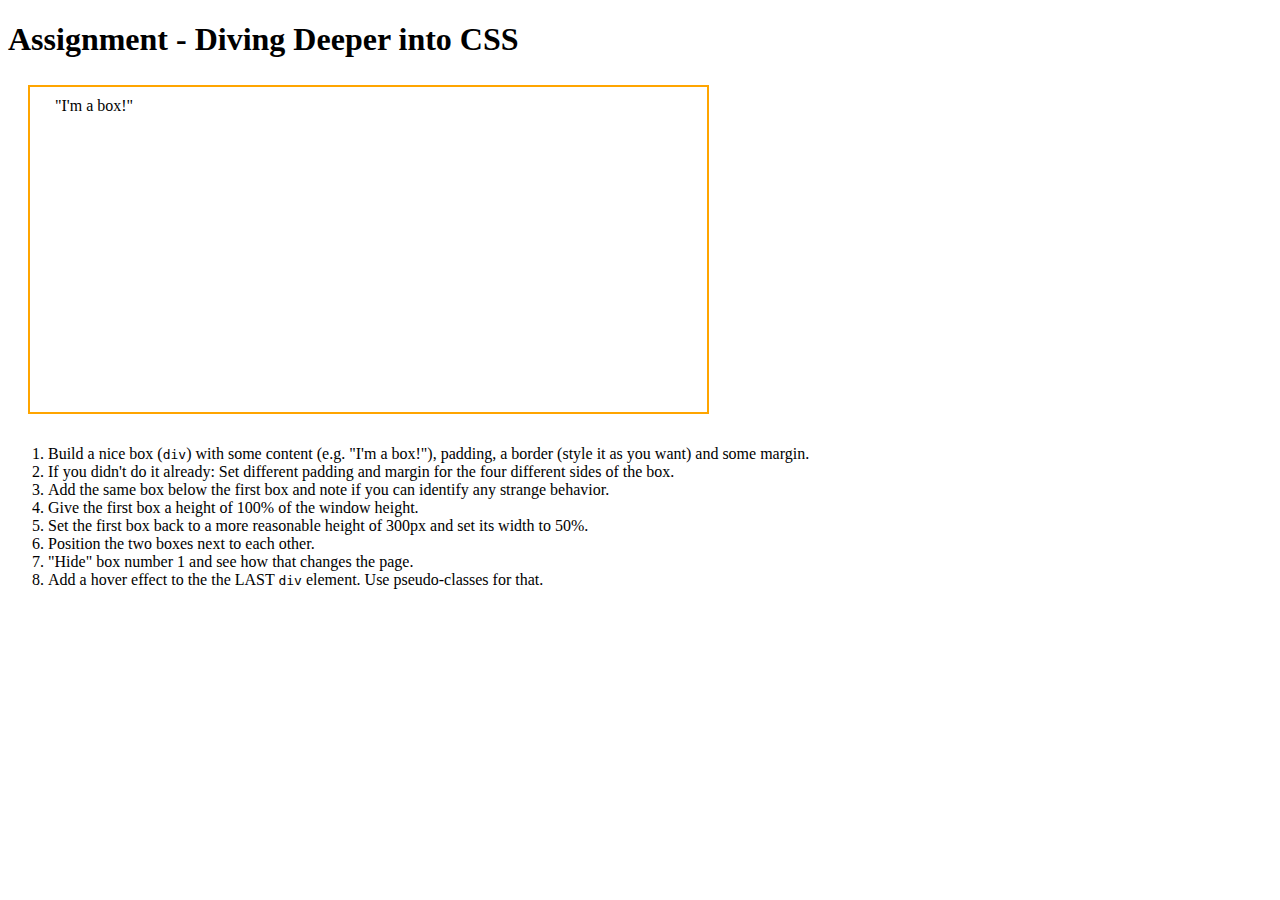
<file: ejercicios/3er modulo/index.html>
<!DOCTYPE html>
<html lang="en">
<head>
    <meta charset="UTF-8">
    <meta name="viewport" content="width=device-width, initial-scale=1.0">
    <meta http-equiv="X-UA-Compatible" content="ie=edge">
    <title>CSS Course</title>
    <link rel="stylesheet" href="main.css">
</head>
<body>
    <h1>Assignment - Diving Deeper into CSS</h1>
    <div class="nice-box-1">"I'm a box!"</div>
    <div class="nice-box-1 nice-box-2">"I'm a box!"</div>
    <ol>
        <li>Build a nice box (<code>div</code>) with some content (e.g. "I'm a box!"), padding, a border (style it as you want) and some margin.</li>
        <li>If you didn't do it already: Set different padding and margin for the four different sides of the box.</li>
        <li>Add the same box below the first box and note if you can identify any strange behavior.</li>
        <li>Give the first box a height of 100% of the window height.</li>
        <li>Set the first box back to a more reasonable height of 300px and set its width to 50%.</li>
        <li>Position the two boxes next to each other.</li>
        <li>"Hide" box number 1 and see how that changes the page.</li>
        <li>Add a hover effect to the the LAST <code>div</code> element. Use pseudo-classes for that.</li>
    </ol>
</body>
</html>
</file>
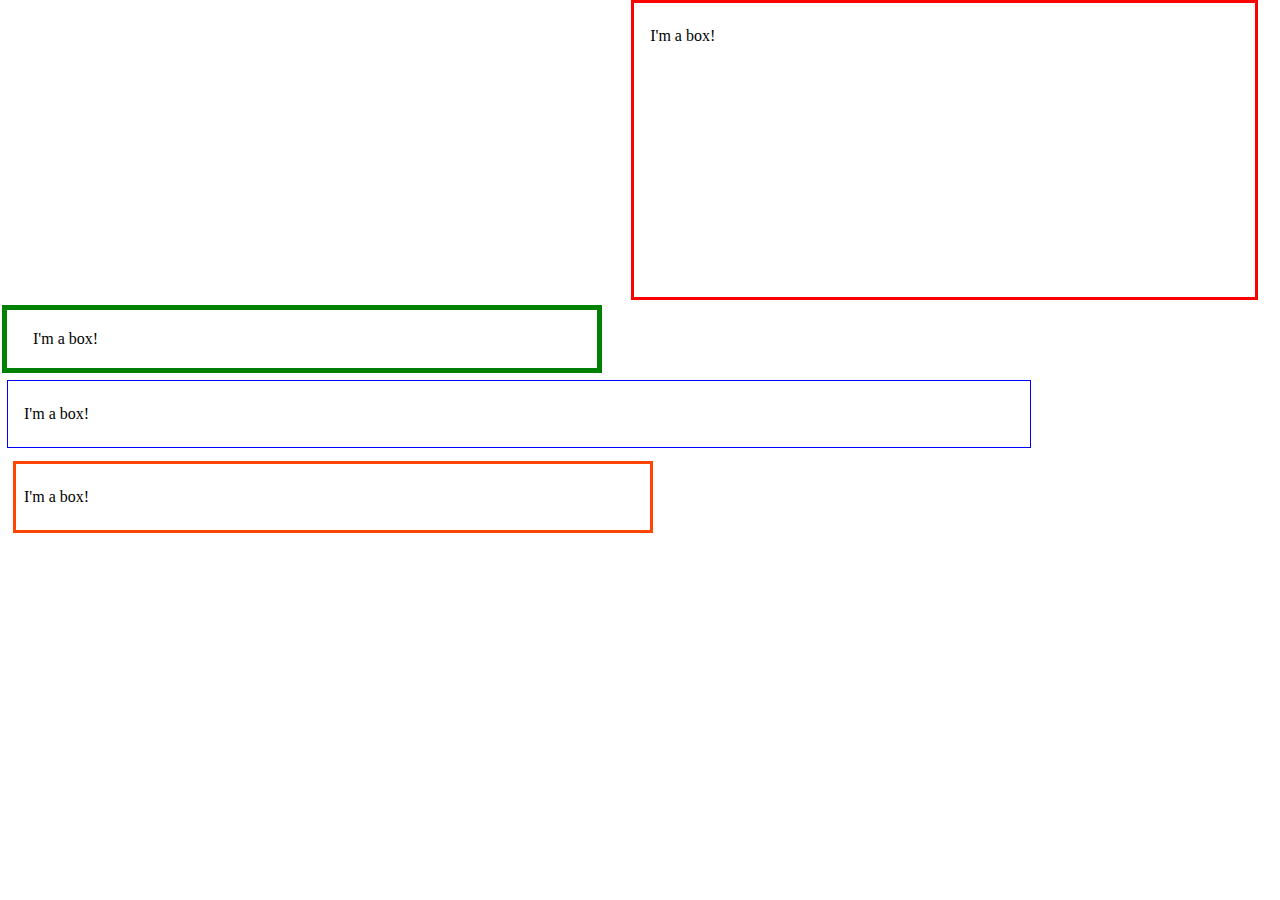
<file: ejercicios/3er modulo/2/index.html>
<!DOCTYPE html>
<html lang="en">

<head>
    <meta charset="UTF-8">
    <meta name="viewport" content="width=device-width, initial-scale=1.0">
    <meta http-equiv="X-UA-Compatible" content="ie=edge">
    <title>CSS Course</title>
    <link rel="stylesheet" href="main.css">
</head>

<body>
    <div class="boxes">
        <div class="first-box">
            <p>I'm a box!</p>
        </div>
        <div class="first-box2">
            <p>I'm a box!</p>
        </div>
        <div class="second-box">
            <p>I'm a box!</p>
        </div>
        <div class="third-box">
            <p>I'm a box!</p>
        </div>
        <div class="fourth-box">
            <p>I'm a box!</p>
        </div>
    </div>
</body>

</html>
</file>
<file: shared.css>
@import url('https://fonts.googleapis.com/css2?family=Roboto');
@import url('https://fonts.googleapis.com/css2?family=Ranchers&display=swap');
@import url('https://fonts.googleapis.com/css2?family=Anton&display=swap');

*{
    box-sizing: border-box;
}
body{
    margin: 0px;
}

h1{    
    font-family: 'Ranchers', cursive;
}
main{
    min-height: calc(100vh - 3rem - 8.1rem);
}

.backdrop{
    position: fixed;
    width: 100vw;
    height: 100vh;
    z-index: 100;
    background: rgba(0, 0, 0, 0.5);
    top:0;
    left: 0;
    display: none;
}

.main-header{
    background: orange;
    width: 100%;
    padding: 0.5rem 1rem;
    position: fixed;
    z-index: 60;
    top: 0;
    display: flex;
    justify-content: space-between;
    align-items: center;
}
.main-nav__item{
    margin: 0 1rem;
    
}
.main-nav__item a,
.mobile-nav__item a{
    color: brown;
    text-decoration: none;
    font-weight: bold;
    padding: 0.3rem 0px;
    
}
.main-nav__item a:hover,
.main-nav__item a:active{
    color: white;
    text-decoration: none;
    border-bottom: 5px solid white;    
}

.main-nav{
    display: none;
}


.main-nav__items{
    margin: 0;
    padding: 0;
    list-style: none;
    vertical-align: middle;
    margin-bottom: 0.3rem;
    display: flex;
    
    
}
.main-header__brand{
    color: brown;
    font-size: 1.3rem;
    font-weight: bold;
    text-decoration: none;
    font-family: inherit;
}
.main-header__brand img{
    height: 2.5rem;
    vertical-align: middle;

}

.toggle-button {
    width: 3rem;
    background: transparent;
    border: none;
    cursor: pointer;
    padding-top: 0;
    padding-bottom: 0;
    vertical-align: middle;
  }
  
  .toggle-button:focus {
    outline: none;
  }
  
  .toggle-button__bar {
    width: 100%;
    height: 0.2rem;
    background: black;
    display: block;
    margin: 0.6rem 0;
  }

  @media(min-width: 45rem){
      .toggle-button{
          display: none;
      }
      .main-nav{
          display: inline-block;
      }
  }
  



.main-nav__item--cta a,
.mobile-nav__item--cta a{
    color: white;
    background: tomato;
    padding: 0.5rem;
    border-radius: 0.5rem;
    
}
.main-nav__item--cta a:hover,
.main-nav__item--cta a:active,
.mobile-nav__item--cta:hover,
.mobile-nav__item--cta:active{
    color: tomato;
    background: white;
    text-decoration: none;
    border-bottom: none;
}

.button{
    background: #082c2e; 
    border: 1.5px solid #082c2e ;
    font: inherit;
    color: white;
    padding: 0.5rem;
    border-radius: 0.5rem;
    font-weight: bold;
    cursor: pointer;
}

.button:hover,
.button:active{
    background: white;
    color: #082c2e;
}
button:focus{
    outline: none;
}

.mobile-nav {
    transform: translateX(-100%);
    position: fixed;
    z-index: 101;
    top: 0;
    left: 0;
    background: white;
    width: 80%;
    height: 100vh;
    transition: transform 500ms ease-out;
  }
  
  .mobile-nav__items {
    width: 90%;
    height: 100%;
    list-style: none;
    margin: 0;
    padding: 0;
    display: flex;
    flex-direction: column;
    align-items: center;
    justify-content: center;
  }
  
  .mobile-nav__item {
    margin: 1rem 0;
  }
  
  .mobile-nav__item a {
    font-size: 1.5rem;
  }

  .open{
      display: block !important;
      opacity: 1 !important;
      transform: translateY(0) !important;
  }
  .main-footer{
    background: black;
    padding: 2rem;
    margin-top: 3rem;
}

.main-footer__links{
    list-style: none;
    margin: 0;
    padding: 0;
    display: flex;
    flex-direction: column;
    align-items: center;
}

.main-footer__link{
    margin: 0.5rem 0;
}

.main-footer__link a{
    color: white;
    text-decoration: none;
}

.main-footer__link a:hover,
.main-footer__link a:active{
    color: #CCC;
}

@media(min-width: 45rem){
    .main-footer__link{
        margin: 0 1rem;
    }

    .main-footer__links{
        flex-direction: row;
        align-items: center;
        justify-content: center;
    }
    
    
}
</file>
<file: main.css>
#product-overview{
    background: linear-gradient(to top, rgba(80,68,18,0.6) 10%, transparent), 
    url("assets/images/freedom.jpg") left 10% bottom 78%/cover no-repeat border-box,
    #46013a;
    padding: 0.62rem;
    width: 100vw;
    height: 40vh;
    margin-top: 2.5rem;
    position: relative;

}

#product-overview h1 {
    color: white;
    font-family: 'Anton', sans-serif;
    position: absolute;
    bottom: 5%;
    left: 3%;
}

@media(min-width: 45rem) and (min-height: 40rem){
    #product-overview h1 {
        font-size: 3rem;
    }
    #product-overview{
        height: 50vh;
        background-position: 20% 23%;
    }
}


.section-title{
    color: green;
    text-align: center;
}

.plan__list{
    width: 100%;
    text-align: center;
    display: flex;
    flex-direction: column;
    align-items: center;
    justify-content: center;
}

.plan{
    display: flex;
    flex-direction: column;
    background: #B9FCFF;
    width: 100%;
    text-align: center;
    padding: 1rem;
    
}

.plan--highlighted{
    background: #0B7378;
    color: white;
    /*box-shadow: 2px 2px 2px 2px rgba(0, 0, 0, 0.5);*/
    z-index: 50;
}

.plan__recommended{

    background: white;
    color: #0B7378;
    padding: 1rem;
    border: 1px solid rgba(0, 0, 0, 0.5);
    box-shadow: 2px 2px 2px 2px rgba(0, 0, 0, 0.5);
    border-radius: 0.5rem;
}

.plan ul{
    text-decoration: none;
    list-style-type: none;
    margin: 0;
    padding: 0;
}
.plan li{
    margin: 0.5rem 0;
}

@media(min-width: 45rem){
    .plan__list{
        width: 100%;
        margin: auto;
        text-align: center;
        flex-direction: row;
    }
    .plan{
        width: 30%;
        vertical-align: middle;
        margin: 0;
        max-width: 22rem;
        min-width: 14rem;
    }
    .plan--highlighted{
        box-shadow: 2px 2px 2px 2px rgba(0, 0, 0, 0.5);
    }
}

.plan__title{
    color: #0B7378;
}

.plan--highlighted .plan__title {
    color: white;
}

.plan__price{
    color: rgb(71, 71, 71);
}

.plan--highlighted .plan__price{
    color: black;
}

#key-features{
    background: #46013a;
    margin-top: 5rem;
    padding: 1.12rem;
}

#key-features .section-title{
    color: white;
    margin: 2rem;
}

.key-feature__list{
    list-style: none;
    margin: 0;
    padding: 0;
    text-align: center;
    display: flex;
    flex-direction: column;
}

.key-feature{
    margin-right: 1.25rem;
    width: 100%;
    /*vertical-align: top;*/

}

@media(min-width:45rem){

    .key-feature__list{
        flex-direction: row;
        align-items: center;
        justify-content: center;
    }

    .key-feature{
        margin-right: 1.25rem;
        width: 30%;
        vertical-align: top;
        max-width: 22rem;
        min-width: 14rem;
    
    }
}

.key-feature__image{
    background: white;
    width: 8rem;
    height: 8rem;
    border-radius: 50%;
    border: 1px solid #1a0216;
    margin: auto;
    padding: 1.56rem;
}

.key-feature__description{
    color: white;
    font-weight: bold;
    text-align: center;
    font-size: 1.25rem;
}

.modal {
    position: fixed;
    opacity: 0;
    transform: translateY(-3rem);
    transition: opacity 500ms ease-out, transform 500ms ease-out;
    z-index: 200;
    top: 20%;
    left: 30%;
    width: 40%;
    background: white;
    padding: 1rem;
    border: 1px solid #ccc;
    box-shadow: 1px 1px 1px rgba(0, 0, 0, 0.5);
  }
  
  .modal__title {
    text-align: center;
    margin: 0 0 1rem 0;
  }
  
  .modal__actions {
    text-align: center;
  }
  
  .modal__action {
    border: 1px solid #0e4f1f;
    background: #0e4f1f;
    text-decoration: none;
    color: white;
    font: inherit;
    padding: 0.5rem 1rem;
    cursor: pointer;
  }
  
  .modal__action:hover,
  .modal__action:active {
    background: #2ddf5c;
    border-color: #2ddf5c;
  }
  
  .modal__action--negative {
    background: red;
    border-color: red;
  }
  
  .modal__action--negative:hover,
  .modal__action--negative:active {
    background: #ff5454;
    border-color: #ff5454;
  }
</file>
<file: customers/customers.css>
.testimonial {
    font-size: 1.25rem;
    margin: 3rem 0;
  }
  
  .testimonial__list {
    width: 80%;
    margin: auto;
  }
  
  .testimonial:first-of-type {
    margin-top: 6rem;
  }

  .testimonial__image-container{
    width: 100%;
    display: block;
    box-shadow: 3px 3px 3px rgba(0, 0, 0, 0.5);
    max-width: 580px;
  }

  .testimonial__image{
    width: 100%;
    vertical-align: top;
  }
  
  .testimonial__info {
    text-align: right;
    padding: 0.875rem;
    display: block;
    width: 100%;
  }
  
  #customer-2.testimonial {
    text-align: right;
  }
  
  #customer-2 .testimonial__info {
    text-align: left;
  }
  
  .testimonial__name {
    margin: 0.18rem;
    color: #ff5454;
    font-size: 1.8rem;
  }
  
  .testimonial__subtitle {
    margin: 0;
    font-size: 1.125rem;
    color: #ccc;
  }
  
  .testimonial__subtitle a {
    color: inherit;
    text-decoration: none;
  }
  
  .testimonial__subtitle a:hover,
  .testimonial__subtitle a:active {
    color: #7a7a7a;
  }
  
  .testimonial__text {
    margin: 0.18rem;
  
  }

  @media(min-width: 45rem){
    .testimonial{
      max-width: 1500px;
      margin: auto;
      display: flex;
      align-items: center;
      align-content: center;
      justify-content: space-around;
      margin-top: 3rem;
      

    }
    .testimonial__image-container{
      width: 50%;
      vertical-align: middle;
      box-shadow: 3px 3px 3px rgba(0, 0, 0, 0.5);
      max-width: 580px;
    }
  
    .testimonial__image{
      width: 100%;
    }
    
    .testimonial__info {
      width: 40%;
    }
  }
</file>
<file: ejercicios/main.css>
body {
    font-family: sans-serif;
}

h1 {
    color : green;
    font-family : sans-serif;
}

code {
    color : red;
    font-family : inherit;
}

.magenta code{
    color : magenta;
}

#first ~ li {
    color : white;
    background-color: black;
}

ol {
    color : white;
    background-color: black;
}
</file>
<file: packages/packages.css>
@font-face{
    font-family: "Anonymous-Pro";
    src: url("fonts/anonymous/anonymousPro-Regular.ttf");
    font-weight: 400;
}

@font-face{
    font-family: "Anonymous-Pro";
    src: url("fonts/anonymous/anonymousPro-Bold.ttf");
    font-weight: 900;
}

main{
    padding-top: 3.5rem;
}
.background{
    background: url("../assets/images/plans-background.jpg") center/cover;
    filter: grayscale(40%);
    width: 100%;
    height: 100%;
    position: fixed;
    z-index: -1;
}

.plan{
    background: rgba(185, 252, 255, 0.9);
    padding: 1rem;
    margin: 1.25rem 0;
    width: 80%;
    border: 3px solid #124e52;
    border-left: none;
    position: relative;
    overflow: hidden;
}

.pan__badge{
    position: absolute;
    width: 15rem;
    text-align: center;
    top: 0;
    right: 0;
    margin: 0;
    font-size: 0.87rem;
    font-weight: bold;
    color: white;
    background: #308B92;
    padding: 0.75rem;
    transform: rotateZ(45deg) translateX(4.6rem) translateY(-1.5rem);
    transform-origin: center;
}

.plan:hover{
    box-shadow: 2px 2px 2px 2px rgba(0, 0, 0, 0.5);
    border-color: tomato;
    animation: up-animation 1s ease-out forwards;
}

.plan a{
    text-decoration: none;
    color: black;
}

.plan-second-title{
    color: rgb(109, 106, 106);
    font-family: Arial, Helvetica, sans-serif;
    font-size: 1.25rem;
}

.plan-description{
    background: white;
    padding: 1rem;
    /*font-size: 1rem;*/
    border: 2px solid rgba(0, 0, 0, 0.5);
    /*font-family: "Anonymous-Pro", sans-serif;*/
    font-size: 1.2rem;
    font-family: inherit;

}

.clearfix{
    clear: both;
}

.plan-free{
    background: rgba(241, 254, 255, 0.9);
    float: right;
    border-right: none;
    border-left: 3px solid #124e52;
    text-align: right;
}

.plan-premium{
    background:rgba(18, 88, 72, 0.9);
}

.plan-title__premium{
    color: white;
}

.plan-second-title__premium{
    color: white;
}

@media (min-width: 40rem) {
    main {
      margin: 3rem auto;
      max-width: 1500px;
    }
}

@media (min-width: 1500px) {
    .package {
      border-left: 4px solid #0e4f1f;
    }

    #free {
      border-right: 4px solid #0e4f1f;
    }

    #free:hover,
    #free:active {
      border-right-color: #ff5454;
    }
}

@keyframes up-animation{
    0%{
        transform: translateY(0);
    }
    33%{
        transform: translateY(-1rem);
    }
    100%{
        transform: translateY(-2rem);
    }
}
</file>
<file: start-hosting/start-hosting.css>
.signup-page{
    padding-top: 30px;
    margin: auto;
    padding: 1rem;
    padding-right: 2.5rem;
}
.signup-page label{
    font-weight: bold;
}

form{
    margin: auto;
}

.signup-form{
    display: grid;
    grid-auto-rows: 2rem;
    grid-row-gap: 0.5rem;
}

.signup-title{
    text-align: center;
    color: green;
    font-family: inherit;
    font-size: 2.5rem;
    padding-top: 1rem;
}

.signup-page label,
.signup-page select,
.signup-page input:not([type="checkbox"]){
    display: block;
    width: 100%;
    /*margin: 1rem;*/
}

.signup-page select,
.signup-page input:not([type="checkbox"]){
    padding: 0.3rem;
    font: inherit;
    border: 1px solid #cccccc;
}

.signup-page select:focus,
.signup-page input:focus{
    outline: none;
    border: 1px solid #006400;
    background: lightgreen;
}

.signup-page input[type="checkbox"],
.signup-page .agree-terms{
    display: inline-block;
    width: 10%;
    padding-left: 0;
    margin: 0;
    /*margin-left: 1rem;
    margin-top: 1rem;*/
}

.signup-page input[type="checkbox"]{
    border: 1px solid #cccccc;
    background: white;
    width: 1rem;
    height: 1rem;
    vertical-align: bottom;
    -webkit-appearance: none;
}

.signup-page input[type="checkbox"]:checked{
    border: 1px solid #006400;
    background: lightgreen;
    content: '1';
    font: inherit;
}

.signup-page .agree-terms{
    width: 70%;
    margin: 0;
}

.button{
    /*margin-top: 1rem;*/
    display: block;
    /*margin-left: 1rem;*/
}

@media(min-width: 45rem){
    .signup-page{
        width: 30rem;
        font-weight: 400;
    }
    .signup-page label{
        font-weight: normal;
    }

    .signup-form{
        margin: auto;
        width: 30rem;
        grid-template-columns: 10rem auto;
        grid-row-gap: 1rem;
    }

    .checkbox-item{
        grid-column: span 2;
    }
    .signup-form #title{
        grid-column: span 2;
        
    }
    
}
</file>
<file: ejercicios/3er modulo/main.css>
.nice-box-1{
    padding: 10px 20px 15px 25px;
    margin: 5px 10px 15px 20px;
    border: 2px solid orange;
    display: inline-block;
    display: none;
}

.nice-box-2{
    height: 300px;
    width: 50%;
    display: inline-block;
}

.nice-box-2:hover{
    background: lightblue;
}
</file>
<file: ejercicios/3er modulo/2/main.css>
html {
    height: 100%;
}

body {
    margin: 0;
    height: 100%;
}

.first-box {
    width: 49%;
    height: 300px;
    border: 3px solid red;
    padding: 8px 16px;
    margin-bottom: 3px;
    box-sizing: border-box;
    display: inline-block;
}

.first-box2 {
    width: 49%;
    height: 300px;
    border: 3px solid red;
    padding: 8px 16px;
    margin-bottom: 3px;
    box-sizing: border-box;
    display: inline-block;
}

.first-box {
    visibility: hidden;
}

.second-box {
    width: 600px;
    border: 5px solid green;
    padding: 4px 26px;
    margin: 2px;
    box-sizing: border-box;
}

.third-box {
    width: 80%;
    border: 1px solid blue;
    padding: 8px 16px;
    margin: 7px;
    box-sizing: border-box;
}

.fourth-box {
    width: 50%;
    border: 3px solid orangered;
    padding: 8px;
    margin: 13px;
    box-sizing: border-box;
}

.fourth-box:hover {
    background: red;
    color: white;
}
</file>
